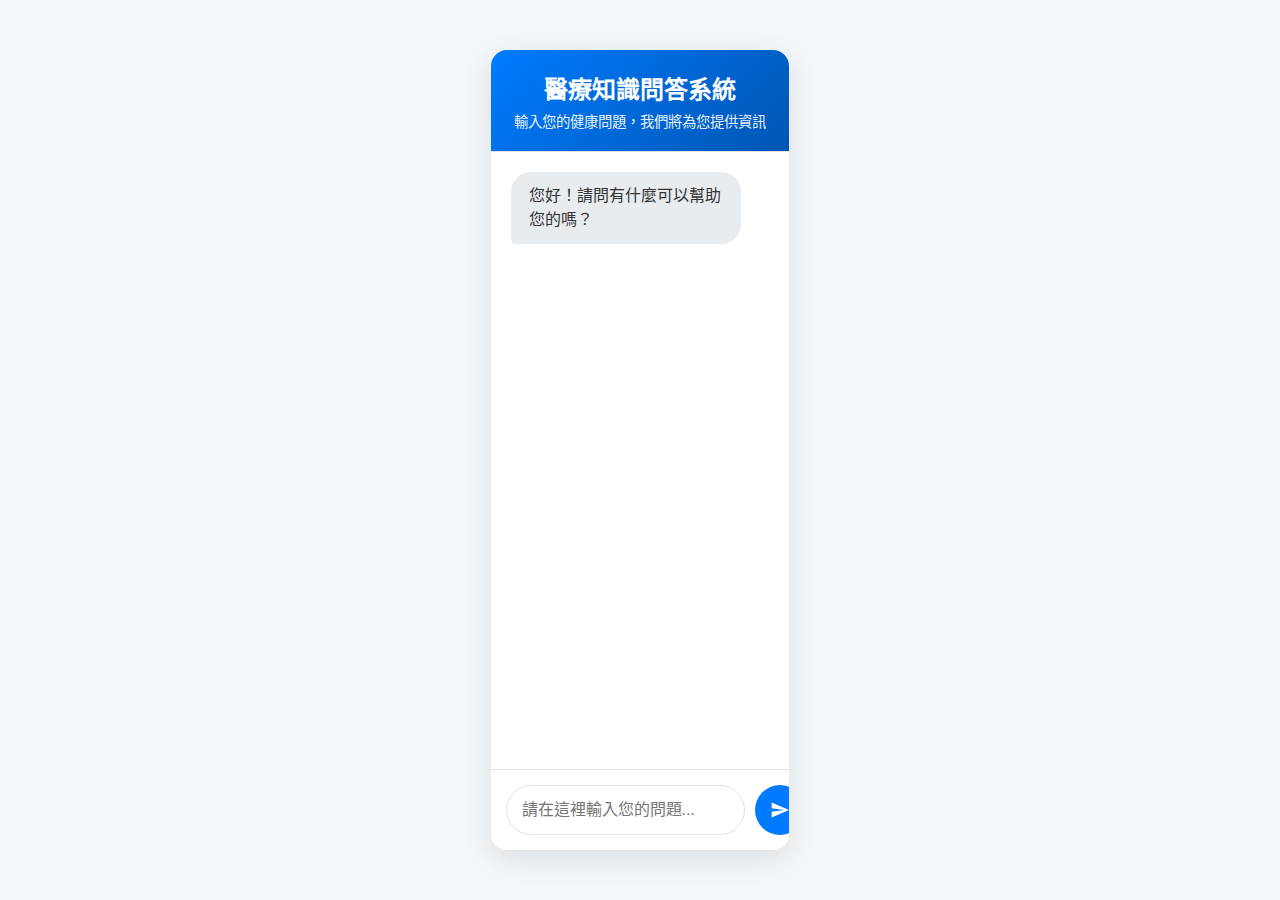
<file: GreedyDist200_BFS_chinese_fronted/templates/index.html>
<!DOCTYPE html>
<html lang="zh-TW">
<head>
    <meta charset="UTF-8">
    <meta name="viewport" content="width=device-width, initial-scale=1.0">
    <title>醫療知識問答系統</title>
    <style>
        /* --- 全局樣式 --- */
        :root {
            --primary-color: #007bff;
            --secondary-color: #6c757d;
            --background-color: #f4f7f9;
            --container-bg: #ffffff;
            --user-msg-bg: #007bff;
            --bot-msg-bg: #e9ecef;
            --text-color-light: #ffffff;
            --text-color-dark: #333333;
            --border-color: #dee2e6;
            --font-family: -apple-system, BlinkMacSystemFont, "Segoe UI", Roboto, "Helvetica Neue", Arial, sans-serif;
        }

        body, html {
            height: 100%;
            margin: 0;
            font-family: var(--font-family);
            background-color: var(--background-color);
            display: flex;
            justify-content: center;
            align-items: center;
        }

        /* --- 主聊天容器 --- */
        .chat-container {
            width: 90%;
            max-width: 800px;
            height: 90vh;
            max-height: 800px;
            background-color: var(--container-bg);
            border-radius: 16px;
            box-shadow: 0 8px 30px rgba(0, 0, 0, 0.1);
            display: flex;
            flex-direction: column;
            overflow: hidden;
        }

        /* --- 標題欄 --- */
        .chat-header {
            padding: 20px;
            background: linear-gradient(135deg, var(--primary-color), #0056b3);
            color: var(--text-color-light);
            text-align: center;
            border-bottom: 1px solid var(--border-color);
            flex-shrink: 0;
        }

        .chat-header h1 {
            margin: 0;
            font-size: 1.5rem;
        }
        .chat-header p {
            margin: 5px 0 0;
            font-size: 0.9rem;
            opacity: 0.9;
        }

        /* --- 聊天訊息區 --- */
        .chat-box {
            flex-grow: 1;
            padding: 20px;
            overflow-y: auto;
            display: flex;
            flex-direction: column;
            gap: 15px;
        }

        .message {
            padding: 12px 18px;
            border-radius: 20px;
            max-width: 75%;
            line-height: 1.5;
            word-wrap: break-word;
        }

        .user-message {
            background-color: var(--user-msg-bg);
            color: var(--text-color-light);
            align-self: flex-end;
            border-bottom-right-radius: 5px;
        }

        .bot-message {
            background-color: var(--bot-msg-bg);
            color: var(--text-color-dark);
            align-self: flex-start;
            border-bottom-left-radius: 5px;
        }
        
        .error-message {
            background-color: #f8d7da;
            color: #721c24;
            align-self: center;
            text-align: center;
            width: 80%;
        }

        /* --- 輸入區 --- */
        .message-form {
            display: flex;
            padding: 15px;
            border-top: 1px solid var(--border-color);
            background-color: var(--container-bg);
            flex-shrink: 0;
        }

        #user-input {
            flex-grow: 1;
            padding: 12px 15px;
            border: 1px solid var(--border-color);
            border-radius: 25px;
            font-size: 1rem;
            outline: none;
            transition: border-color 0.3s;
        }

        #user-input:focus {
            border-color: var(--primary-color);
        }

        #send-button {
            background-color: var(--primary-color);
            border: none;
            color: white;
            padding: 0 15px;
            border-radius: 50%;
            margin-left: 10px;
            cursor: pointer;
            display: flex;
            justify-content: center;
            align-items: center;
            width: 50px;
            height: 50px;
            transition: background-color 0.3s;
        }

        #send-button:hover {
            background-color: #0056b3;
        }

        #send-button:disabled {
            background-color: var(--secondary-color);
            cursor: not-allowed;
        }

        #send-button svg {
            width: 24px;
            height: 24px;
        }

        /* --- 載入動畫 --- */
        .loading-spinner {
            display: none;
            align-self: flex-start;
            margin-left: 20px;
            margin-top: 10px;
        }

        .loading-spinner .spinner {
            width: 40px;
            height: 40px;
            border: 4px solid var(--bot-msg-bg);
            border-top: 4px solid var(--primary-color);
            border-radius: 50%;
            animation: spin 1s linear infinite;
        }

        @keyframes spin {
            0% { transform: rotate(0deg); }
            100% { transform: rotate(360deg); }
        }
    </style>
</head>
<body>

    <div class="chat-container">
        <header class="chat-header">
            <h1>醫療知識問答系統</h1>
            <p>輸入您的健康問題，我們將為您提供資訊</p>
        </header>

        <div id="chat-box" class="chat-box">
            <div class="message bot-message">
                您好！請問有什麼可以幫助您的嗎？
            </div>
        </div>
        
        <div id="loading-spinner" class="loading-spinner">
            <div class="spinner"></div>
        </div>

        <form id="message-form" class="message-form">
            <input type="text" id="user-input" placeholder="請在這裡輸入您的問題..." autocomplete="off">
            <button id="send-button" type="submit">
                <svg xmlns="http://www.w3.org/2000/svg" viewBox="0 0 24 24" fill="currentColor">
                    <path d="M2.01 21L23 12 2.01 3 2 10l15 2-15 2 .01 7z"/>
                </svg>
            </button>
        </form>
    </div>

    <script>
        // --- DOM 元素 ---
        const chatBox = document.getElementById('chat-box');
        const messageForm = document.getElementById('message-form');
        const userInput = document.getElementById('user-input');
        const sendButton = document.getElementById('send-button');
        const loadingSpinner = document.getElementById('loading-spinner');

        // --- 事件監聽 ---
        messageForm.addEventListener('submit', handleFormSubmit);

        /**
         * 處理表單提交事件
         * @param {Event} event 
         */
        async function handleFormSubmit(event) {
            event.preventDefault(); // 防止頁面刷新
            const userText = userInput.value.trim();
            if (userText === "") return;

            // 1. 在畫面上顯示使用者輸入的訊息
            addMessage(userText, 'user');
            userInput.value = ""; // 清空輸入框
            toggleForm(false); // 禁用表單

            // 2. 判斷語言 (核心邏輯)
            // 使用正規表示式檢測是否包含中文字元
            const isChinese = /[\u4e00-\u9fa5]/.test(userText);
            console.log(`偵測到中文: ${isChinese}`);

            // 3. 準備發送給後端的資料
            const dataToSend = {
                question: userText,
                is_chinese: isChinese // 將判斷結果一起傳給後端
            };

            // 4. 發送請求到後端
            try {
                const response = await fetch('/ask', {
                    method: 'POST',
                    headers: {
                        'Content-Type': 'application/json'
                    },
                    body: JSON.stringify(dataToSend)
                });

                if (!response.ok) {
                    throw new Error(`伺服器錯誤: ${response.statusText}`);
                }

                const result = await response.json();
                
                // 5. 顯示後端回傳的答案
                addMessage(result.answer, 'bot');

            } catch (error) {
                console.error("請求失敗:", error);
                addMessage(`抱歉，系統發生錯誤，請稍後再試。(${error.message})`, 'error');
            } finally {
                // 6. 無論成功或失敗，都重新啟用表單
                toggleForm(true);
            }
        }

        /**
         * 在聊天框中新增一條訊息
         * @param {string} text - 訊息內容
         * @param {('user'|'bot'|'error')} sender - 發送者
         */
</file>
